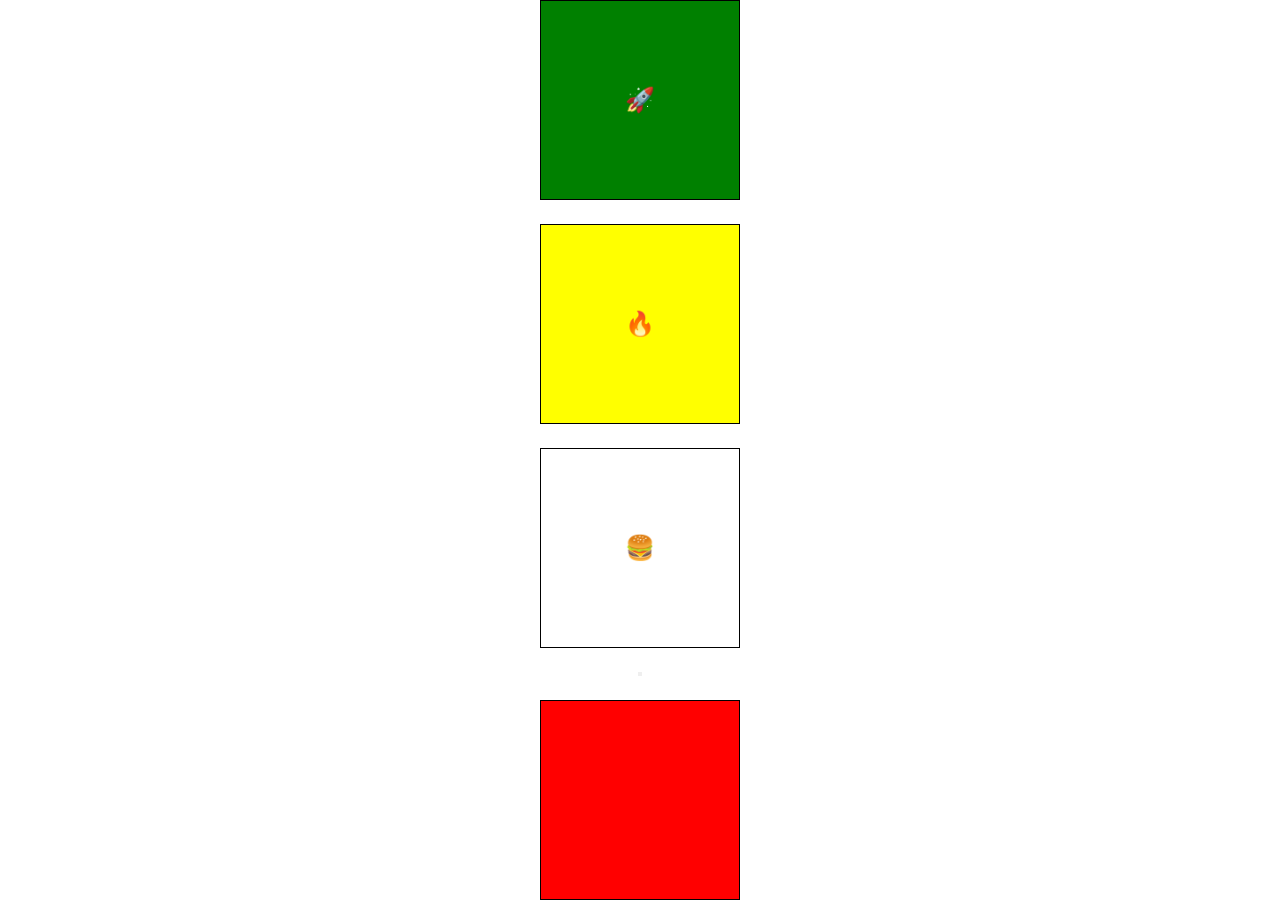
<file: index.html>
<!DOCTYPE html>
<html lang="en">
<head>
  <meta charset="UTF-8">
  <meta http-equiv="X-UA-Compatible" content="IE=edge">
  <meta name="viewport" content="width=, initial-scale=1.0">
  <title>Document</title>
  <link rel="stylesheet" href="/css/style.css" type="text/css">
</head>
<body>
  <main>
    <div class="square">🚀</div>
    <div class="square">🔥</div>
    <div class="square animate">🍔</div>
    <button class="goty"></button>
    <div class="bot"></div>
  </main>
</body>
</html>
</file>
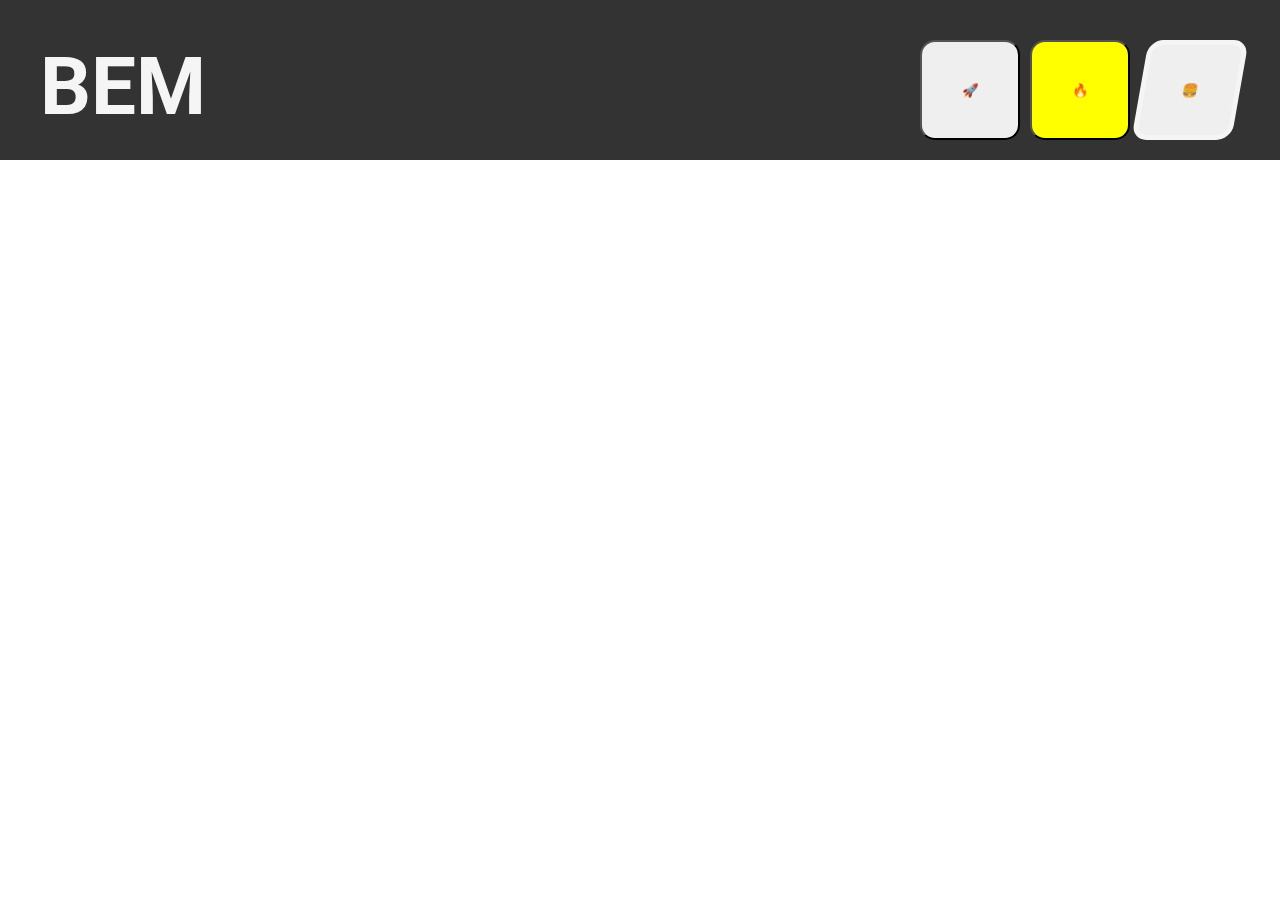
<file: product.html>
<!DOCTYPE html>
<html lang="en">
  <head>
    <meta charset="UTF-8" />
    <meta http-equiv="X-UA-Compatible" content="IE=edge" />
    <meta name="viewport" content="width=device-width, initial-scale=1.0" />
    <title>Document</title>
    <link rel="stylesheet" href="organa.css" type="text/css" />
  </head>
  <body>
    <header class="header">
      <h1 class="header__title">BEM</h1>
      <nav class="header__nav">
        <button class="header__btn">🚀</button>
        <button class="header__btn header__btn--secondary">🔥</button>
        <button class="header__btn header__btn--lean header__btn--border-lg">🍔</button>
      </nav>
    </header>
  </body>
</html>
</file>
<file: css/style.css>
@import url("https://fonts.googleapis.com/css2?family=Roboto&display=swap");
* {
  margin: 0;
  padding: 0;
  box-sizing: border-box;
}
html{
  font-size: 1.5rem;
  font-family: "Roboto", sans-serif;
}
body{
  min-height: 100vh;
  display: flex;
  flex-flow: column nowrap;
}
main{
  flex-grow: 1;
  display: flex;
  flex-flow: column nowrap;
  justify-content: center;
  align-items: center;
  gap: 1rem;
}
div{
  width: 200px;
  height: 200px;
  border: 1px solid black;
  display: grid;
  place-content: center;
}
div:first-child{
  background-color: green;
 /*  transform: translateX(50%); */
 /* transform: rotateX(180deg); */
/*  transform: skewX(-10deg); */
}
div:nth-child(2){
  background-color: yellow;
  /* transform: translateY(-50%); */
 /*  transform: rotateY(180deg); */
 /* transform: skew(-10deg,-10deg); */
}
div:last-child{
  background-color: red;
 /*  transform: translatez(50%); */
 /* transform: rotateZ(45deg); */
 /* transform: scale(50%,50%); */
}
div:hover{
  background-color: midnightblue;
  /* transition-property: background-color, transform;
  transition-duration: 2s, 3s;
  transition-delay: 0.5s; 
  transition-timing-function: linear;*/
  transition: all 2s, 0.5s;
}
div:last-child:hover{
  transform: rotate(180deg);
}
.animate{
  /* animation-name: slide;
  animation-duration: 5s;
  animation-timing-function: ease-in-out;
  animation-delay: 1s;
  animation-iteration-count: 5;
  animation-direction: alternate;
  animation-fill-mode: forwards; */
  animation: 5s ease-in-out 1s 2 normal forwards slide;
}
@keyframes slide {
  0%{
    transform: translateX(0);
  }
  33%{
    transform: translateX(600px) rotate(180deg);
  }
  66%{
    transform: translateX(-600px) rotate(-180deg);
  }
  100%{
    transform: translateX(0);
    background-color: rebeccapurple;
  }
}
</file>
<file: organa.css>
@import url("https://fonts.googleapis.com/css2?family=Roboto&display=swap");
/* Reset */
* {
  margin: 0;
  padding: 0;
  box-sizing: border-box;
}

/* variables */
:root {
  /* colors */
  --BGCOLOR: whitesmoke;
  --COLOR: black;
  --HEADER-BGCOLOR: #333;
  --HEADER-COLOR: whitesmoke;
}
/* utility class */
.underline {
  text-decoration: underline;
}
/* general style */
html {
  font-size: 2.5rem;
  font-family: "Roboto", sans-serif;
}
body {
  min-height: 100vh;
  display: flex;
  flex-flow: column nowrap;
}
/* Blocks */
/* aka components */
.header {
  background-color: var(--HEADER-BGCOLOR);
  color: var(--HEADER-COLOR);
  padding: 1rem 1rem 0.5rem;
  display: flex;
  flex-flow: row nowrap;
  justify-content: space-between;
}
/*  ELEMENTS */
/*  no standalone meaning - semanticaly tied to block */
/*  does not represent structure, not header__nav__btn */
.header__btn {
  width: 100px;
  height: 100px;
  border-radius: 15px;
}
/* || MODIFIERS */
/* incremental style changes */

/* Blocks with modifiers */
.btn--secondary {
  background-color: yellow;
}

.btn--lean {
  transform: skewX(-10deg);
}

.btn--border-lg {
  border: 5px solid whitesmoke;
}

/* Elements with modifiers */
.header__btn--secondary {
  background-color: yellow;
}

.header__btn--lean {
  transform: skewX(-10deg);
}

.header__btn--border-lg {
  border: 5px solid whitesmoke;
}
</file>
